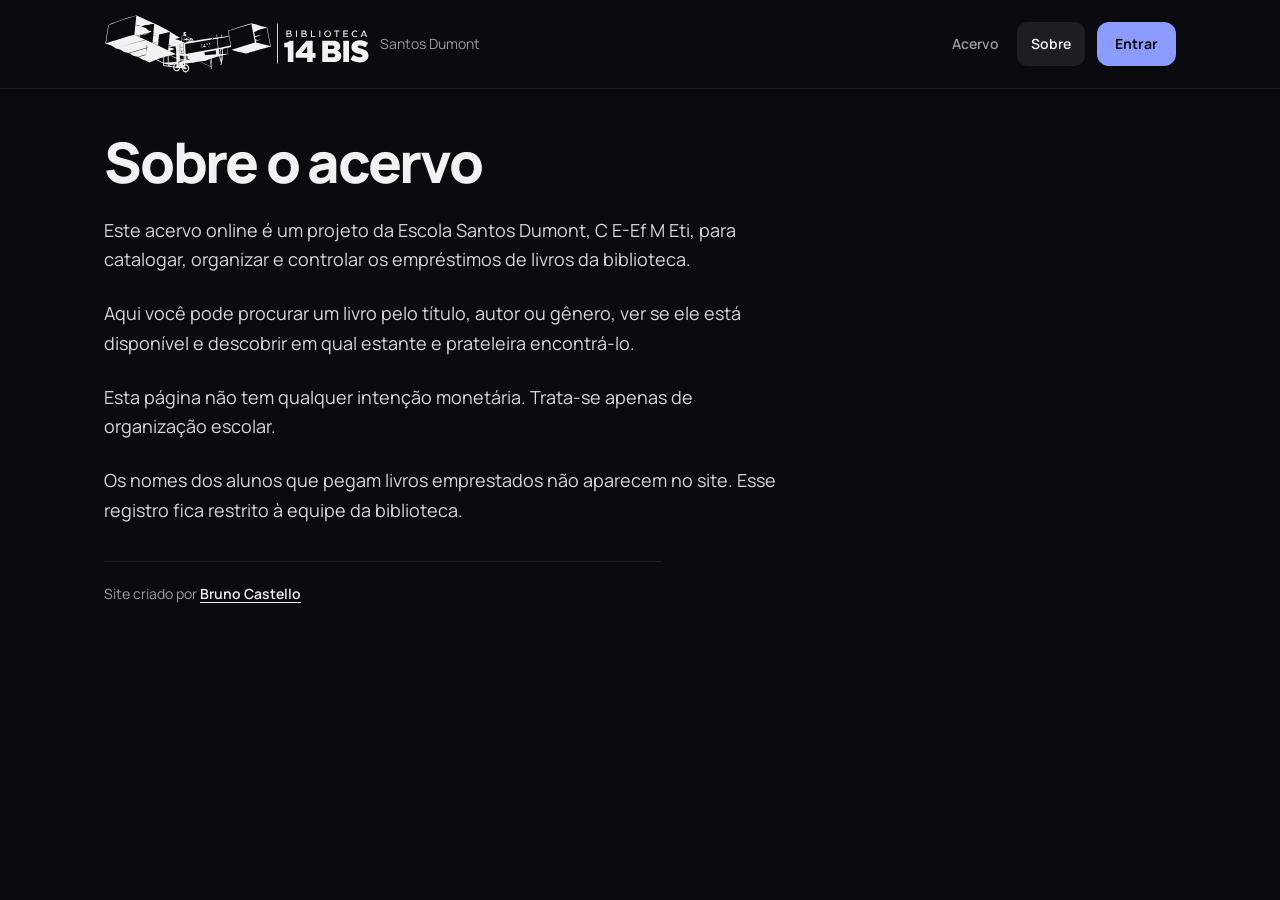
<file: public/sobre.html>
<!doctype html>
<html lang="pt-BR">
<head>
<meta charset="utf-8">
<meta name="viewport" content="width=device-width, initial-scale=1">
<title>Sobre o acervo | Biblioteca 14 Bis</title>
<meta name="description" content="Sobre o acervo online da Biblioteca 14 Bis, da Escola Santos Dumont.">
<meta name="theme-color" content="#0B0B0F">
<link rel="icon" type="image/svg+xml" href="favicon.svg">
<link rel="preconnect" href="https://fonts.googleapis.com">
<link rel="preconnect" href="https://fonts.gstatic.com" crossorigin>
<link href="https://fonts.googleapis.com/css2?family=Manrope:wght@400;500;600;700;800&display=swap" rel="stylesheet">
<link rel="stylesheet" href="css/styles.css">
</head>
<body>

<header class="topbar">
  <div class="topbar-in">
    <a class="marca" href="index.html">
      <img class="marca-logo" src="logo-14bis.svg" alt="Biblioteca 14 Bis" width="266" height="60">
      <span class="marca-escola">Santos Dumont</span>
    </a>
    <nav aria-label="Principal">
      <a class="nav-link" href="index.html">Acervo</a>
      <a class="nav-link nav-atual" href="sobre.html" aria-current="page">Sobre</a>
      <a class="nav-botao" href="admin.html">Entrar</a>
    </nav>
  </div>
</header>

<main class="pagina sobre">
  <h1 class="titulo-hero">Sobre o acervo</h1>

  <p>Este acervo online é um projeto da Escola Santos Dumont, C E-Ef M Eti, para catalogar, organizar e controlar os empréstimos de livros da biblioteca.</p>

  <p>Aqui você pode procurar um livro pelo título, autor ou gênero, ver se ele está disponível e descobrir em qual estante e prateleira encontrá-lo.</p>

  <p>Esta página não tem qualquer intenção monetária. Trata-se apenas de organização escolar.</p>

  <p>Os nomes dos alunos que pegam livros emprestados não aparecem no site. Esse registro fica restrito à equipe da biblioteca.</p>

  <p class="credito">Site criado por <a href="https://brunocastello.com.br" target="_blank" rel="noopener">Bruno Castello</a></p>
</main>

</body>
</html>
</file>
<file: public/css/styles.css>
:root {
  --fundo: #0B0B0F;
  --cartao: #15151B;
  --cartao-2: #1F1F27;
  --campo: #17171E;
  --linha: rgba(255, 255, 255, 0.08);
  --linha-forte: rgba(255, 255, 255, 0.16);
  --texto: #F2F2F5;
  --suave: #9A9AA6;
  --destaque: #8B9BFF;
  --ok: #5BE3A4;
  --aviso: #FFB547;
  --erro: #FF8A8A;
  --fonte: "Manrope", system-ui, -apple-system, "Segoe UI", sans-serif;
}

* { box-sizing: border-box; }

body {
  margin: 0;
  background: var(--fundo);
  color: var(--texto);
  font-family: var(--fonte);
  line-height: 1.4;
  -webkit-font-smoothing: antialiased;
}

a { color: inherit; text-decoration: none; }
button, input, select { font: inherit; color: inherit; }
button { cursor: pointer; }

:focus-visible {
  outline: 3px solid var(--destaque);
  outline-offset: 2px;
}

/* ---------- topo ---------- */

.topbar { border-bottom: 1px solid var(--linha); }

.topbar-in {
  max-width: 1120px;
  margin: 0 auto;
  padding: 12px 24px;
  min-height: 88px;
  display: flex;
  align-items: center;
  justify-content: space-between;
  gap: 16px;
}

.marca { display: flex; align-items: center; gap: 10px; min-width: 0; }
.marca-logo { display: block; height: 60px; width: auto; max-width: 100%; flex: none; }
.marca-nome { font-size: 17px; font-weight: 800; letter-spacing: -0.02em; }
.marca-escola { font-size: 14px; color: var(--suave); white-space: nowrap; overflow: hidden; text-overflow: ellipsis; }

.topbar nav { display: flex; align-items: center; gap: 4px; font-size: 14px; font-weight: 600; }
.nav-link { padding: 12px 14px; border-radius: 10px; color: var(--suave); }
.nav-atual { background: rgba(255, 255, 255, 0.08); color: var(--texto); }
.nav-botao { margin-left: 8px; padding: 12px 18px; border-radius: 12px; background: var(--destaque); color: #0B0B0F; font-weight: 700; }

/* ---------- pagina ---------- */

.pagina {
  max-width: 1120px;
  margin: 0 auto;
  padding: 44px 24px 64px;
  display: flex;
  flex-direction: column;
  gap: 24px;
}

.titulo-hero {
  margin: 0;
  font-size: clamp(38px, 6vw, 56px);
  font-weight: 800;
  letter-spacing: -0.04em;
  line-height: 1.05;
  text-wrap: balance;
}

.busca {
  display: flex;
  align-items: center;
  gap: 12px;
  height: 60px;
  padding: 0 20px;
  border-radius: 16px;
  background: var(--campo);
  border: 1px solid var(--linha-forte);
  color: var(--suave);
}

.busca:focus-within { border-color: var(--destaque); }

.busca input {
  flex: 1;
  min-width: 0;
  border: 0;
  outline: 0;
  background: transparent;
  font-size: 18px;
  font-weight: 500;
  color: var(--texto);
}

.filtros {
  display: flex;
  align-items: center;
  justify-content: space-between;
  gap: 16px;
  flex-wrap: wrap;
}

.chips { display: flex; gap: 8px; flex-wrap: wrap; }

.chip {
  min-height: 44px;
  padding: 0 18px;
  border: 1px solid var(--linha-forte);
  border-radius: 22px;
  background: transparent;
  font-size: 14px;
  font-weight: 600;
}

.chip[aria-pressed="true"] { background: var(--texto); color: #0B0B0F; border-color: var(--texto); font-weight: 700; }

.segmentado { display: inline-flex; padding: 3px; gap: 2px; border-radius: 12px; background: var(--campo); }

.segmentado button {
  min-height: 40px;
  padding: 0 16px;
  border: 0;
  border-radius: 10px;
  background: transparent;
  color: var(--suave);
  font-size: 14px;
  font-weight: 600;
}

.segmentado button[aria-pressed="true"] { background: rgba(255, 255, 255, 0.12); color: var(--texto); font-weight: 700; }

/* ---------- lista e painel ---------- */

.layout {
  display: grid;
  grid-template-columns: minmax(0, 1fr) 340px;
  gap: 28px;
  align-items: start;
}

.contagem { margin: 0 0 14px; font-size: 14px; color: var(--suave); }

.grade {
  display: grid;
  grid-template-columns: repeat(auto-fill, minmax(200px, 1fr));
  gap: 18px;
}

.aviso { grid-column: 1 / -1; margin: 0; padding: 24px; border-radius: 16px; background: var(--cartao); color: var(--suave); }

.card {
  display: flex;
  flex-direction: column;
  padding: 0;
  text-align: left;
  border-radius: 18px;
  background: var(--cartao);
  border: 2px solid var(--linha);
  overflow: hidden;
}

.card[aria-pressed="true"] { border-color: var(--destaque); }

.capa {
  display: flex;
  flex-direction: column;
  justify-content: space-between;
  height: 170px;
  padding: 16px;
  color: #fff;
}

.capa-grande { height: 150px; padding: 22px; }

.capa-genero { font-size: 11px; font-weight: 700; letter-spacing: 0.12em; text-transform: uppercase; }
.capa-titulo { font-size: 23px; font-weight: 800; letter-spacing: -0.02em; line-height: 1.05; overflow-wrap: anywhere; }
.capa-grande .capa-titulo { font-size: 30px; letter-spacing: -0.03em; }

.card-info { display: flex; flex-direction: column; align-items: flex-start; gap: 10px; padding: 14px 16px 16px; }
.card-titulo { display: none; }
.autor { font-size: 14px; color: var(--suave); }
.local { font-size: 13px; color: var(--suave); }

.pill {
  display: inline-flex;
  align-items: center;
  gap: 7px;
  padding: 5px 12px;
  border-radius: 14px;
  font-size: 13px;
  font-weight: 700;
}

.pill i { width: 7px; height: 7px; border-radius: 50%; background: currentColor; }
.pill-ok { background: rgba(91, 227, 164, 0.14); color: var(--ok); }
.pill-aviso { background: rgba(255, 181, 71, 0.14); color: var(--aviso); }

.painel {
  position: sticky;
  top: 16px;
  border-radius: 22px;
  background: var(--cartao);
  border: 1px solid var(--linha);
  overflow: hidden;
}

.painel-vazio { padding: 28px 22px; color: var(--suave); display: flex; flex-direction: column; align-items: center; gap: 12px; text-align: center; }
.painel-vazio img { width: 100%; max-width: 300px; height: auto; }
.painel-vazio p { margin: 0; }
.painel.com-livro .painel-vazio { display: none; }
.painel-fechar { display: none; }

.painel-corpo { padding: 22px; display: flex; flex-direction: column; gap: 20px; }
.painel-autor { margin: 0; font-size: 16px; color: var(--suave); }

.status-bloco { display: flex; flex-direction: column; gap: 4px; padding: 16px 18px; border-radius: 16px; }
.status-bloco strong { font-size: 17px; font-weight: 800; }
.status-bloco span { font-size: 14px; }
.status-ok { background: rgba(91, 227, 164, 0.12); color: var(--ok); }
.status-aviso { background: rgba(255, 181, 71, 0.12); color: var(--aviso); }

.posicao { display: flex; gap: 10px; }
.posicao div { flex: 1; padding: 16px; border-radius: 16px; background: var(--cartao-2); display: flex; flex-direction: column; gap: 2px; }
.posicao span { font-size: 12px; font-weight: 600; color: var(--suave); }
.posicao strong { font-size: 32px; font-weight: 800; letter-spacing: -0.03em; }

.ficha { margin: 0; display: grid; grid-template-columns: auto 1fr; font-size: 15px; }
.ficha dt, .ficha dd { margin: 0; padding: 13px 0; border-top: 1px solid var(--linha); }
.ficha dt { color: var(--suave); }
.ficha dd { text-align: right; font-weight: 600; }

/* ---------- celular: o painel vira uma folha na parte de baixo ---------- */

@media (max-width: 900px) {
  .layout { grid-template-columns: minmax(0, 1fr); }
  .grade { grid-template-columns: 1fr; gap: 10px; }

  .card { flex-direction: row; padding: 12px; gap: 14px; }
  .card .capa { width: 80px; height: 112px; flex: none; padding: 9px; border-radius: 10px; }
  .card .capa-genero { display: none; }
  .card .capa-titulo { font-size: 12px; letter-spacing: -0.01em; margin-top: auto; overflow-wrap: break-word; hyphens: auto; }
  .card-info { padding: 0; justify-content: center; gap: 7px; }
  .card-titulo { display: block; font-size: 17px; font-weight: 800; letter-spacing: -0.02em; line-height: 1.15; }

  .painel {
    position: fixed;
    inset: auto 0 0 0;
    z-index: 10;
    max-height: 88vh;
    overflow: auto;
    border-radius: 22px 22px 0 0;
    transform: translateY(105%);
    transition: transform 0.25s ease;
  }

  .painel.aberto { transform: none; }
  .painel-vazio { display: none; }

  .painel-fechar {
    display: block;
    position: absolute;
    top: 12px;
    right: 12px;
    z-index: 1;
    min-height: 44px;
    padding: 0 16px;
    border: 0;
    border-radius: 22px;
    background: rgba(0, 0, 0, 0.45);
    color: #fff;
    font-weight: 700;
  }
}

@media (max-width: 560px) {
  .topbar-in, .pagina { padding-left: 16px; padding-right: 16px; }
  .topbar-in { min-height: 72px; }
  .marca-logo { height: 44px; }
  .topbar .nav-link { display: none; }
  .marca-escola { display: none; }
  .segmentado { width: 100%; }
  .segmentado button { flex: 1; padding: 0 8px; }
}

@media (prefers-reduced-motion: reduce) {
  .painel { transition: none; }
}

/* ---------- painel da equipe (admin.html) ---------- */

.admin { max-width: 960px; margin: 0 auto; padding: 40px 24px 64px; display: flex; flex-direction: column; gap: 24px; }
.admin h1 { margin: 0; font-size: 36px; font-weight: 800; letter-spacing: -0.03em; }
.admin h2 { margin: 0 0 14px; font-size: 20px; font-weight: 800; letter-spacing: -0.02em; }

.login { max-width: 420px; margin: 0 auto; }

.bloco { background: var(--cartao); border: 1px solid var(--linha); border-radius: 20px; padding: 24px; }

.abas { display: inline-flex; padding: 3px; gap: 2px; border-radius: 12px; background: var(--campo); align-self: flex-start; }
.abas button { min-height: 44px; padding: 0 20px; border: 0; border-radius: 10px; background: transparent; color: var(--suave); font-weight: 600; }
.abas button[aria-selected="true"] { background: rgba(255, 255, 255, 0.12); color: var(--texto); font-weight: 700; }

.form { display: grid; grid-template-columns: repeat(auto-fit, minmax(200px, 1fr)); gap: 14px; align-items: end; }
.form .largo { grid-column: 1 / -1; }

.campo { display: flex; flex-direction: column; gap: 6px; font-size: 14px; font-weight: 600; color: var(--suave); }

.campo input, .campo select {
  height: 48px;
  padding: 0 14px;
  border-radius: 12px;
  border: 1px solid var(--linha-forte);
  background: var(--campo);
  color: var(--texto);
  font-size: 16px;
  font-weight: 500;
}

.campo input:focus, .campo select:focus { border-color: var(--destaque); outline: none; }

.botao {
  min-height: 48px;
  padding: 0 22px;
  border: 0;
  border-radius: 12px;
  background: var(--destaque);
  color: #0B0B0F;
  font-weight: 700;
}

.botao-suave { background: transparent; border: 1px solid var(--linha-forte); color: var(--texto); min-height: 44px; padding: 0 16px; border-radius: 12px; font-weight: 600; }

.mensagem { margin: 0; min-height: 22px; font-size: 14px; font-weight: 600; }
.mensagem.erro { color: var(--erro); }
.mensagem.ok { color: var(--ok); }

.linhas { display: flex; flex-direction: column; }

.linha {
  display: flex;
  align-items: center;
  justify-content: space-between;
  gap: 16px;
  padding: 14px 0;
  border-top: 1px solid var(--linha);
}

.linha:first-child { border-top: 0; }
.linha-info { min-width: 0; display: flex; flex-direction: column; gap: 2px; }
.linha-titulo { font-weight: 700; }
.linha-sub { font-size: 14px; color: var(--suave); }
.atrasado { color: var(--aviso); font-weight: 700; }
.vazio { margin: 0; color: var(--suave); }

[hidden] { display: none !important; }

@media (max-width: 560px) {
  .admin { padding-left: 16px; padding-right: 16px; }
  .linha { flex-direction: column; align-items: stretch; }
}

/* ---------- sobre e rodapé ---------- */

.sobre p { margin: 0; max-width: 62ch; font-size: 18px; line-height: 1.65; color: #D6D6DD; }
.sobre .credito { margin-top: 12px; max-width: 62ch; padding-top: 20px; border-top: 1px solid var(--linha); font-size: 14px; color: var(--suave); }
.credito a { color: var(--texto); font-weight: 600; text-decoration: underline; text-underline-offset: 3px; }

.rodape { max-width: 1120px; margin: 0 auto; padding: 0 24px 40px; font-size: 14px; }
.rodape a { color: var(--suave); text-decoration: underline; text-underline-offset: 3px; padding: 10px 0; display: inline-block; }
.rodape a:hover { color: var(--texto); }

/* ---------- link de backup e página de backup ---------- */

.abas-linha { display: flex; align-items: center; justify-content: space-between; gap: 8px 24px; flex-wrap: wrap; }
.link-discreto { font-size: 14px; color: var(--suave); text-decoration: underline; text-underline-offset: 3px; padding: 12px 4px; }
.link-discreto:hover { color: var(--texto); }

.backup-item { display: flex; justify-content: space-between; align-items: flex-start; gap: 16px 24px; padding: 20px 0; border-top: 1px solid var(--linha); flex-wrap: wrap; }
.bloco > h2 + .backup-item { border-top: 0; padding-top: 4px; }
.backup-item > div { flex: 1; min-width: 260px; }
.backup-item p { margin: 0; }
.backup-item.restaurar { display: block; }
.backup-item.restaurar .linha-sub { margin-top: 2px; }

.aviso-caixa { margin: 12px 0; padding: 14px 16px; border-radius: 14px; background: rgba(255, 181, 71, 0.1); border: 1px solid rgba(255, 181, 71, 0.35); color: #FFD9A0; font-size: 14px; line-height: 1.5; }
.aviso-caixa strong { color: var(--aviso); }

.marcar { display: flex; align-items: flex-start; gap: 12px; margin: 12px 0; font-size: 15px; font-weight: 600; cursor: pointer; }
.marcar input { width: 22px; height: 22px; flex: none; accent-color: var(--destaque); margin-top: 1px; }

.previa { margin: 16px 0 8px; padding: 16px 18px; background: var(--campo); border: 1px solid var(--linha); border-radius: 14px; display: flex; flex-direction: column; gap: 10px; font-size: 15px; }
.previa p { margin: 0; }
.resumo { margin: 0; padding-left: 20px; display: flex; flex-direction: column; gap: 4px; }
.resumo .erro { color: var(--erro); }
.detalhes summary { cursor: pointer; font-weight: 600; font-size: 14px; min-height: 32px; display: flex; align-items: center; }
.detalhes ul { margin: 6px 0 0; padding-left: 20px; font-size: 14px; color: var(--suave); display: flex; flex-direction: column; gap: 4px; }

.botao:disabled { opacity: 0.4; cursor: not-allowed; }
.campo input[type="file"] { height: auto; padding: 10px 12px; }

/* ---------- caixinha de sugestões ---------- */

.combo { position: relative; display: flex; flex-direction: column; }
.combo-lista {
  position: absolute;
  left: 0;
  right: 0;
  top: calc(100% + 4px);
  z-index: 20;
  margin: 0;
  padding: 6px;
  list-style: none;
  max-height: 260px;
  overflow: auto;
  background: var(--cartao-2);
  border: 1px solid var(--linha-forte);
  border-radius: 14px;
  box-shadow: 0 14px 32px rgba(0, 0, 0, 0.5);
}
.combo-lista[hidden] { display: none; }
.combo-lista li { display: flex; justify-content: space-between; gap: 12px; padding: 11px 12px; min-height: 44px; align-items: center; border-radius: 10px; cursor: pointer; color: var(--texto); font-size: 15px; font-weight: 600; }
.combo-lista li:hover, .combo-lista li[aria-selected="true"] { background: rgba(255, 255, 255, 0.1); }
.combo-qtd { color: var(--suave); font-size: 13px; font-weight: 500; white-space: nowrap; }
.combo-dica { margin: 6px 0 0; font-size: 13px; font-weight: 600; color: var(--aviso); }
.combo-usar { margin-left: 4px; padding: 6px 10px; min-height: 32px; border: 1px solid var(--aviso); border-radius: 8px; background: transparent; color: var(--aviso); font-weight: 700; font-size: 13px; }
</file>
